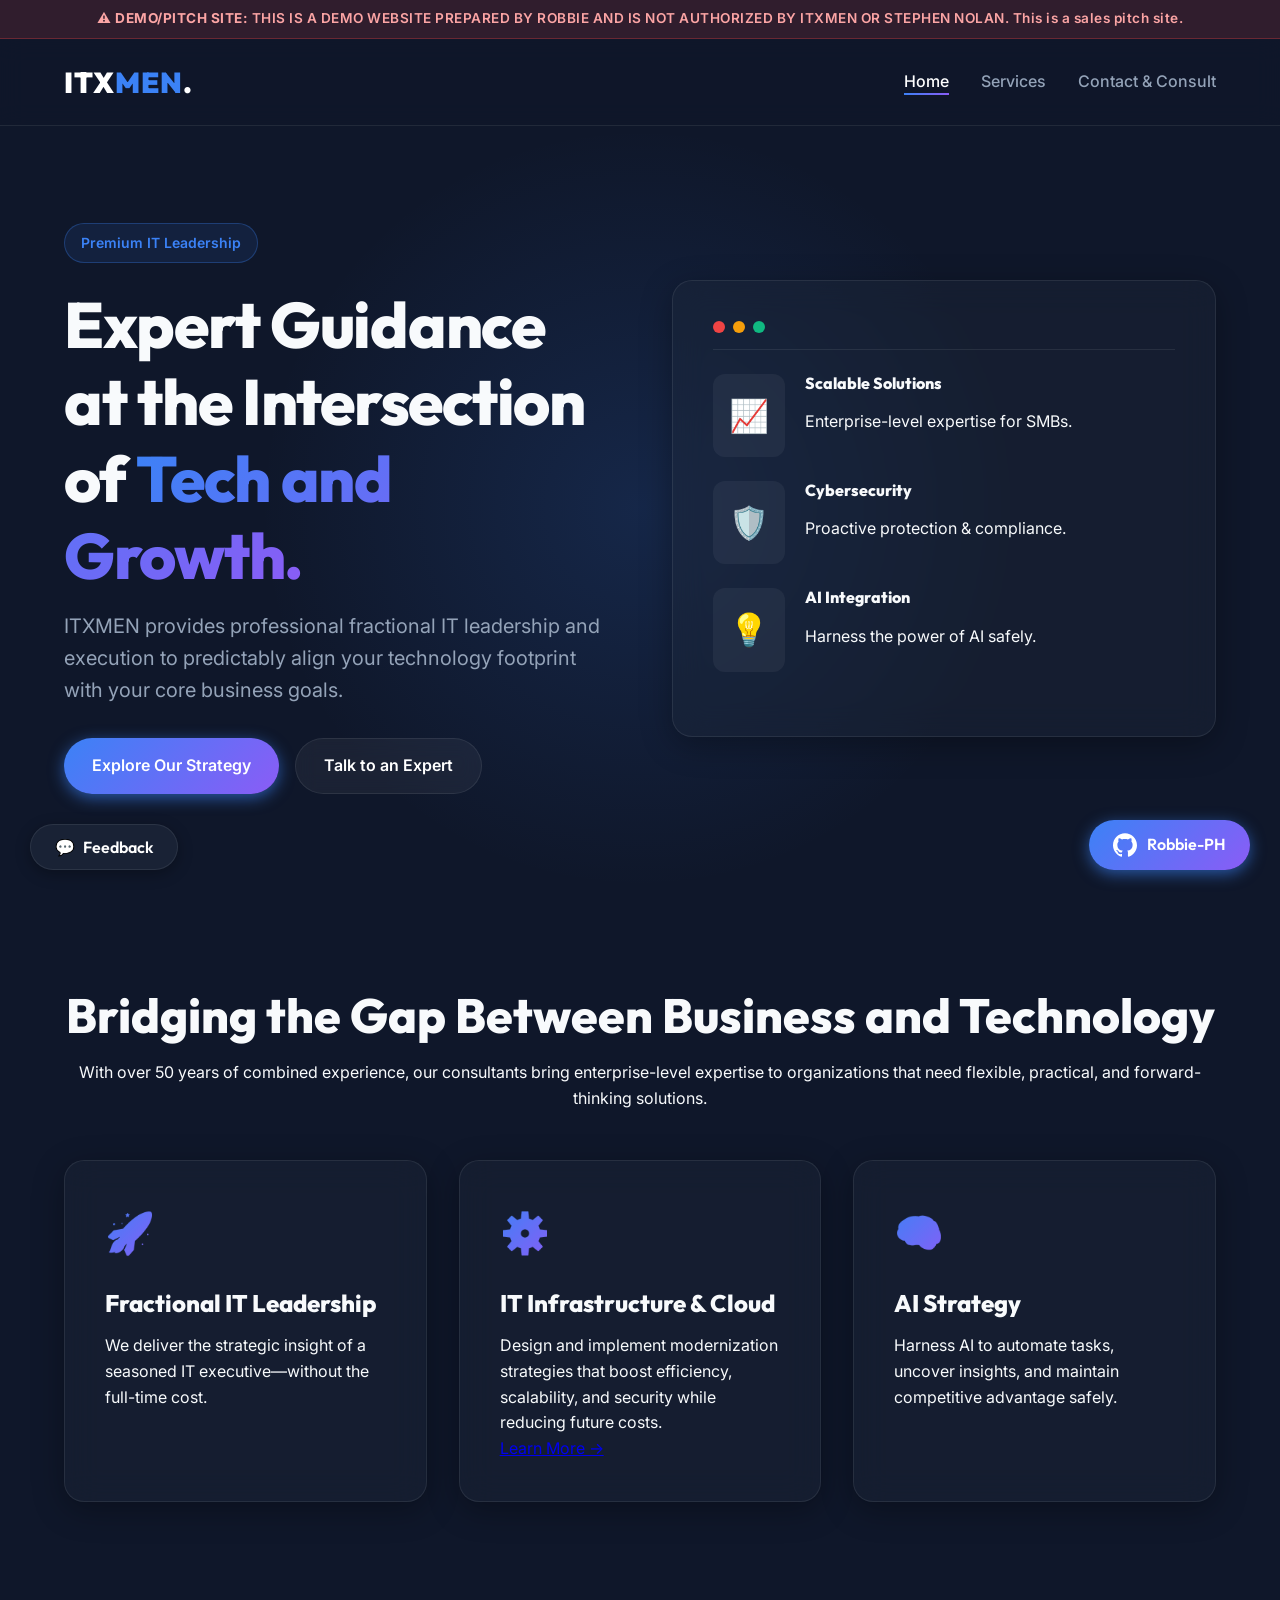
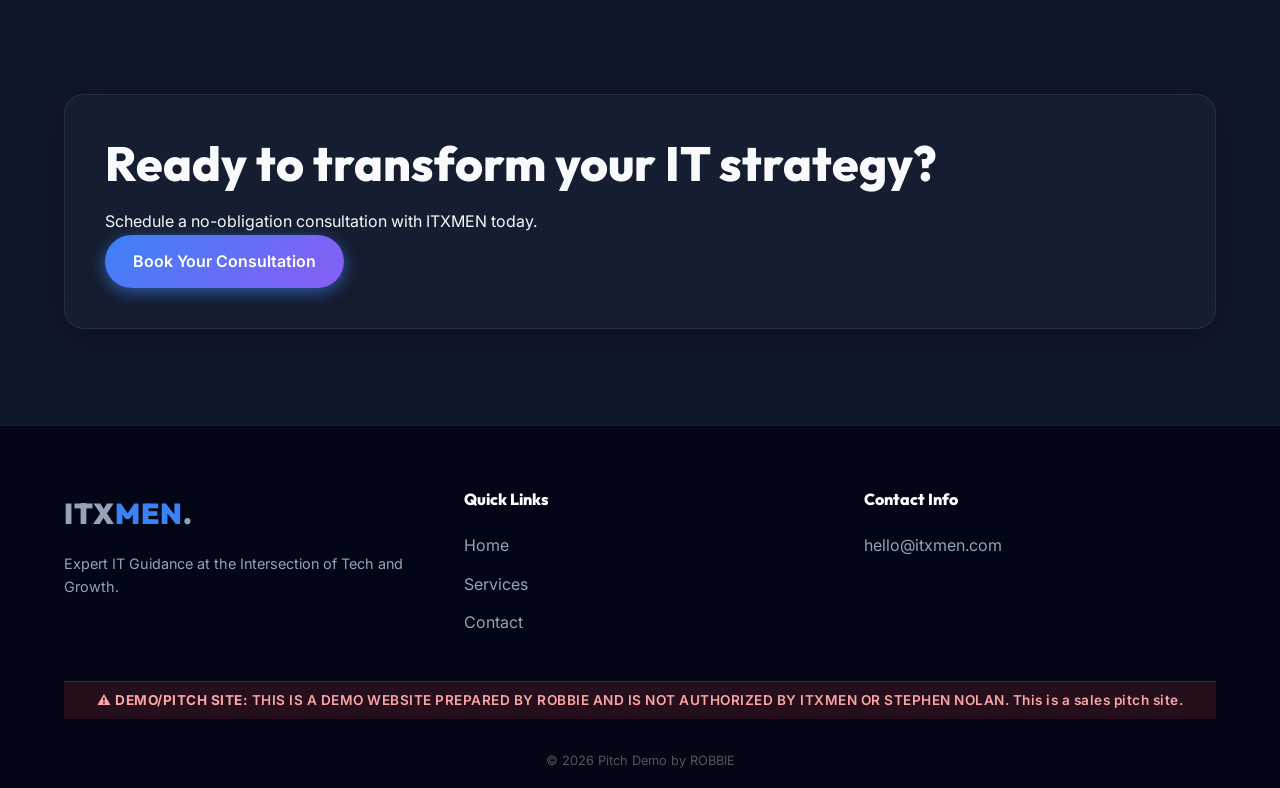
<file: v1/index.html>
<!DOCTYPE html>
<html lang="en">
<head>
    <meta charset="UTF-8">
    <meta name="viewport" content="width=device-width, initial-scale=1.0">
    <title>ITXMEN | Premium Fractional IT Strategy</title>
    <meta name="description" content="Expert IT strategy, fractional IT leadership and guidance tailored for SMB growth. Discover scalable tech solutions with ITXMEN.">
    <link rel="preconnect" href="https://fonts.googleapis.com">
    <link rel="preconnect" href="https://fonts.gstatic.com" crossorigin>
    <link href="https://fonts.googleapis.com/css2?family=Inter:wght@300;400;500;600&family=Outfit:wght@400;600;800;900&display=swap" rel="stylesheet">
    <link rel="stylesheet" href="css/styles.css">
</head>
<body>
    <!-- Unified Header injected here -->
    <div id="header-placeholder"></div>

    <main>
        <!-- Hero Section -->
        <section class="hero reveal-stagger">
            <div class="hero-bg-glow"></div>
            <div class="container hero-container">
                <div class="hero-content text-reveal">
                    <div class="badge glow-pulse">Premium IT Leadership</div>
                    <h1>Expert Guidance at the Intersection of <span class="gradient-text type-effect">Tech and Growth.</span></h1>
                    <p class="subtitle">ITXMEN provides professional fractional IT leadership and execution to predictably align your technology footprint with your core business goals.</p>
                    <div class="cta-group">
                        <a href="services.html" class="btn btn-primary">Explore Our Strategy</a>
                        <a href="contact.html" class="btn btn-secondary">Talk to an Expert</a>
                    </div>
                </div>
                <div class="hero-visual float-animation">
                    <div class="glass-panel">
                        <div class="glass-header">
                            <span class="dot red"></span><span class="dot yellow"></span><span class="dot green"></span>
                        </div>
                        <div class="glass-body">
                            <div class="stat-row">
                                <div class="stat-icon">📈</div>
                                <div>
                                    <h4>Scalable Solutions</h4>
                                    <p>Enterprise-level expertise for SMBs.</p>
                                </div>
                            </div>
                            <div class="stat-row">
                                <div class="stat-icon">🛡️</div>
                                <div>
                                    <h4>Cybersecurity</h4>
                                    <p>Proactive protection & compliance.</p>
                                </div>
                            </div>
                            <div class="stat-row">
                                <div class="stat-icon">💡</div>
                                <div>
                                    <h4>AI Integration</h4>
                                    <p>Harness the power of AI safely.</p>
                                </div>
                            </div>
                        </div>
                    </div>
                    <div class="glow-orb"></div>
                </div>
            </div>
        </section>

        <!-- What We Do Section -->
        <section class="features section-padding reveal-fade-up">
            <div class="container">
                <div class="section-heading text-center">
                    <h2>Bridging the Gap Between <span class="highlight">Business and Technology</span></h2>
                    <p>With over 50 years of combined experience, our consultants bring enterprise-level expertise to organizations that need flexible, practical, and forward-thinking solutions.</p>
                </div>

                <div class="bento-grid">
                    <div class="bento-card glass-panel hover-lift">
                        <div class="icon-wrap">🚀</div>
                        <h3>Fractional IT Leadership</h3>
                        <p>We deliver the strategic insight of a seasoned IT executive—without the full-time cost.</p>
                    </div>
                    <div class="bento-card glass-panel hover-lift bento-wide">
                        <div class="icon-wrap">⚙️</div>
                        <h3>IT Infrastructure & Cloud</h3>
                        <p>Design and implement modernization strategies that boost efficiency, scalability, and security while reducing future costs.</p>
                        <a href="services.html" class="text-link">Learn More &rarr;</a>
                    </div>
                    <div class="bento-card glass-panel hover-lift">
                        <div class="icon-wrap">🧠</div>
                        <h3>AI Strategy</h3>
                        <p>Harness AI to automate tasks, uncover insights, and maintain competitive advantage safely.</p>
                    </div>
                </div>
            </div>
        </section>

        <!-- CTA Section -->
        <section class="cta-section section-padding reveal-fade-up">
            <div class="container cta-container glass-panel accent-border">
                <h2>Ready to transform your IT strategy?</h2>
                <p>Schedule a no-obligation consultation with ITXMEN today.</p>
                <a href="contact.html" class="btn btn-primary large">Book Your Consultation</a>
            </div>
        </section>
    </main>

    <!-- Unified Footer injected here -->
    <div id="footer-placeholder"></div>

    <script src="js/main.js"></script>
</body>
</html>
</file>
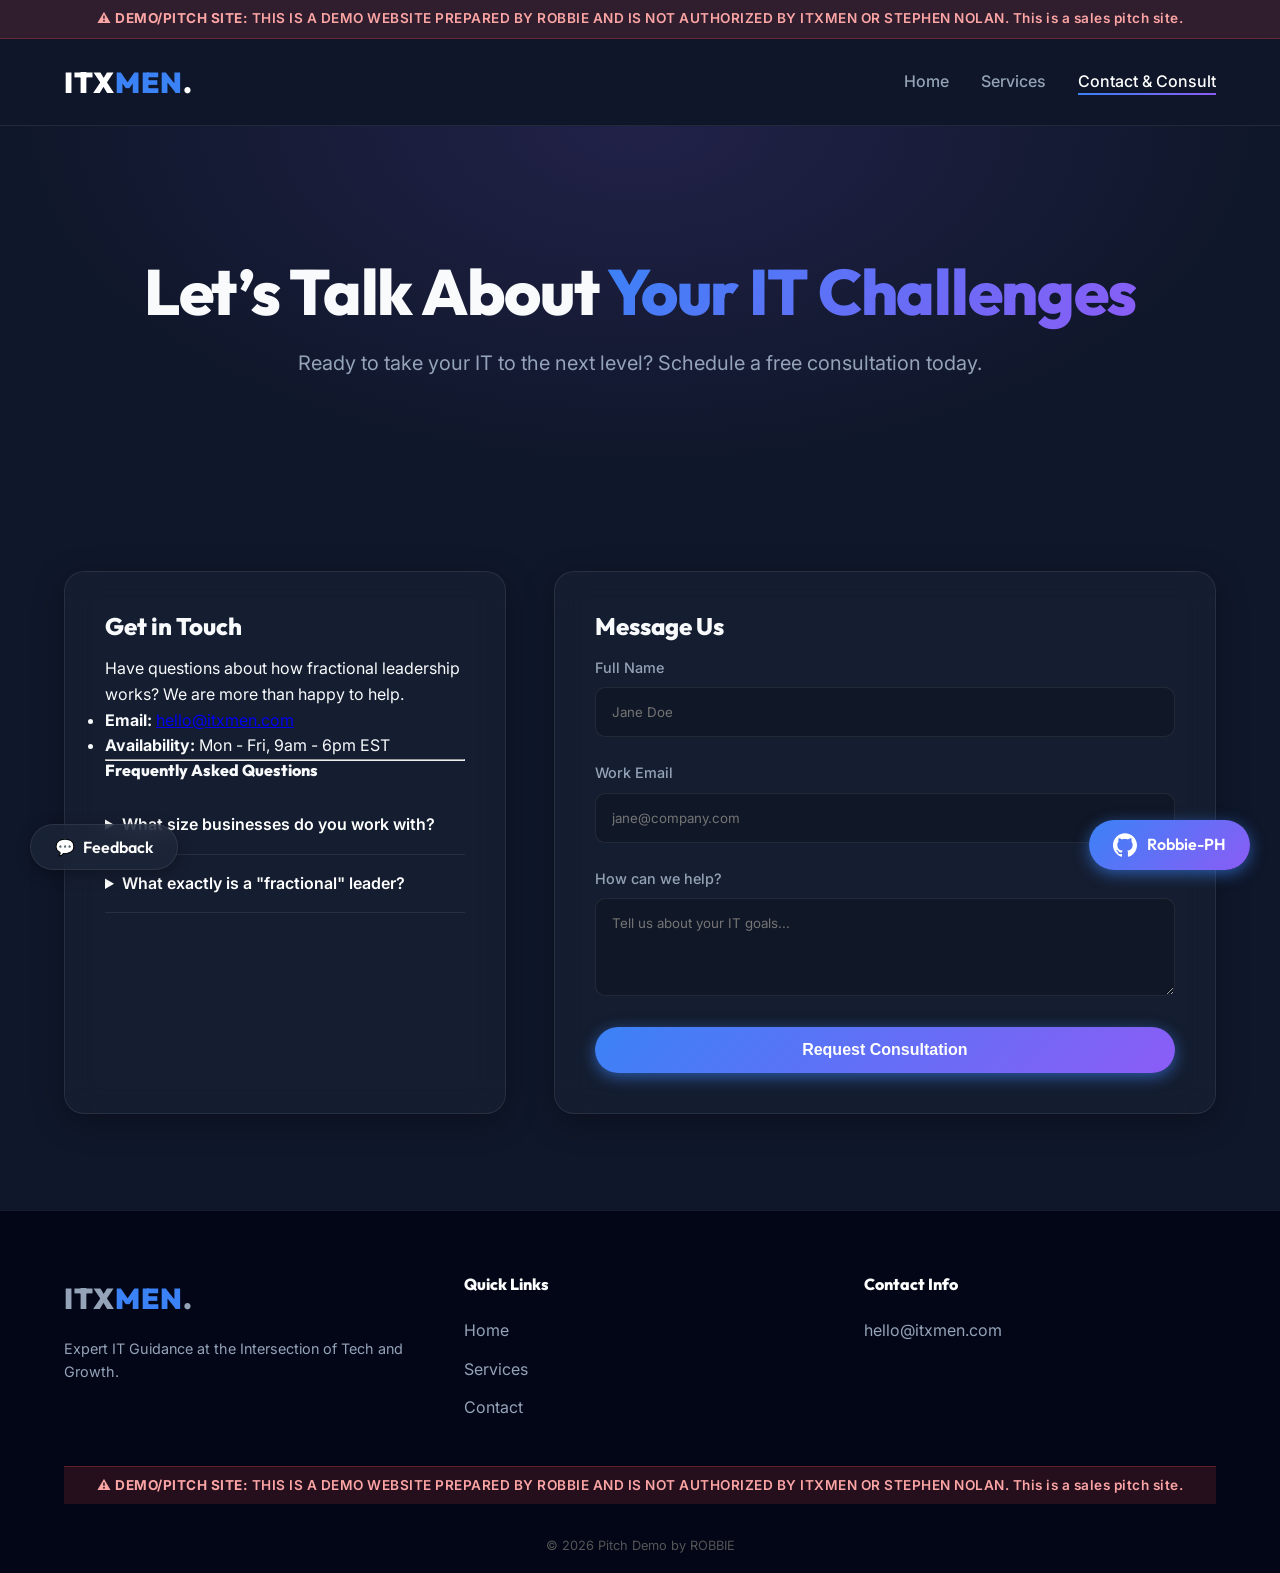
<file: v1/contact.html>
<!DOCTYPE html>
<html lang="en">
<head>
    <meta charset="UTF-8">
    <meta name="viewport" content="width=device-width, initial-scale=1.0">
    <title>Contact & ROI | ITXMEN</title>
    <meta name="description" content="Get in touch with ITXMEN to discuss your IT challenges. Secure your technology footprint today.">
    <link rel="preconnect" href="https://fonts.googleapis.com">
    <link rel="preconnect" href="https://fonts.gstatic.com" crossorigin>
    <link href="https://fonts.googleapis.com/css2?family=Inter:wght@300;400;500;600&family=Outfit:wght@400;600;800;900&display=swap" rel="stylesheet">
    <link rel="stylesheet" href="css/styles.css">
</head>
<body>
    <div id="header-placeholder"></div>

    <main>
        <section class="page-header reveal-fade-up">
            <div class="container text-center">
                <h1>Let’s Talk About <span class="gradient-text">Your IT Challenges</span></h1>
                <p class="subtitle max-w-lg mx-auto">Ready to take your IT to the next level? Schedule a free consultation today.</p>
            </div>
        </section>

        <section class="contact-section section-padding reveal-fade-up">
            <div class="container grid-2">
                <!-- Contact Info -->
                <div class="contact-info glass-panel">
                    <h3>Get in Touch</h3>
                    <p>Have questions about how fractional leadership works? We are more than happy to help.</p>
                    <ul class="contact-methods">
                        <li><strong>Email:</strong> <a href="mailto:hello@itxmen.com" class="text-link">hello@itxmen.com</a></li>
                        <li><strong>Availability:</strong> Mon - Fri, 9am - 6pm EST</li>
                    </ul>
                    <hr class="separator">
                    <h4>Frequently Asked Questions</h4>
                    <details class="faq-item">
                        <summary>What size businesses do you work with?</summary>
                        <p>We work with startups, mid-sized companies, and large enterprises across healthcare, finance, retail, and more.</p>
                    </details>
                    <details class="faq-item">
                        <summary>What exactly is a "fractional" leader?</summary>
                        <p>A fractional leader gives you the expertise of a C-level executive on a part-time basis, saving you overhead costs while delivering high-impact strategy.</p>
                    </details>
                </div>

                <!-- Contact Form -->
                <div class="contact-form-wrapper glass-panel">
                    <h3>Message Us</h3>
                    <form class="styled-form" onsubmit="event.preventDefault(); alert('Demo Form Submitted!');">
                        <div class="form-group">
                            <label for="name">Full Name</label>
                            <input type="text" id="name" required placeholder="Jane Doe">
                        </div>
                        <div class="form-group">
                            <label for="email">Work Email</label>
                            <input type="email" id="email" required placeholder="jane@company.com">
                        </div>
                        <div class="form-group">
                            <label for="message">How can we help?</label>
                            <textarea id="message" rows="4" required placeholder="Tell us about your IT goals..."></textarea>
                        </div>
                        <button type="submit" class="btn btn-primary w-full">Request Consultation</button>
                    </form>
                </div>
            </div>
        </section>
    </main>

    <div id="footer-placeholder"></div>

    <script src="js/main.js"></script>
</body>
</html>
</file>
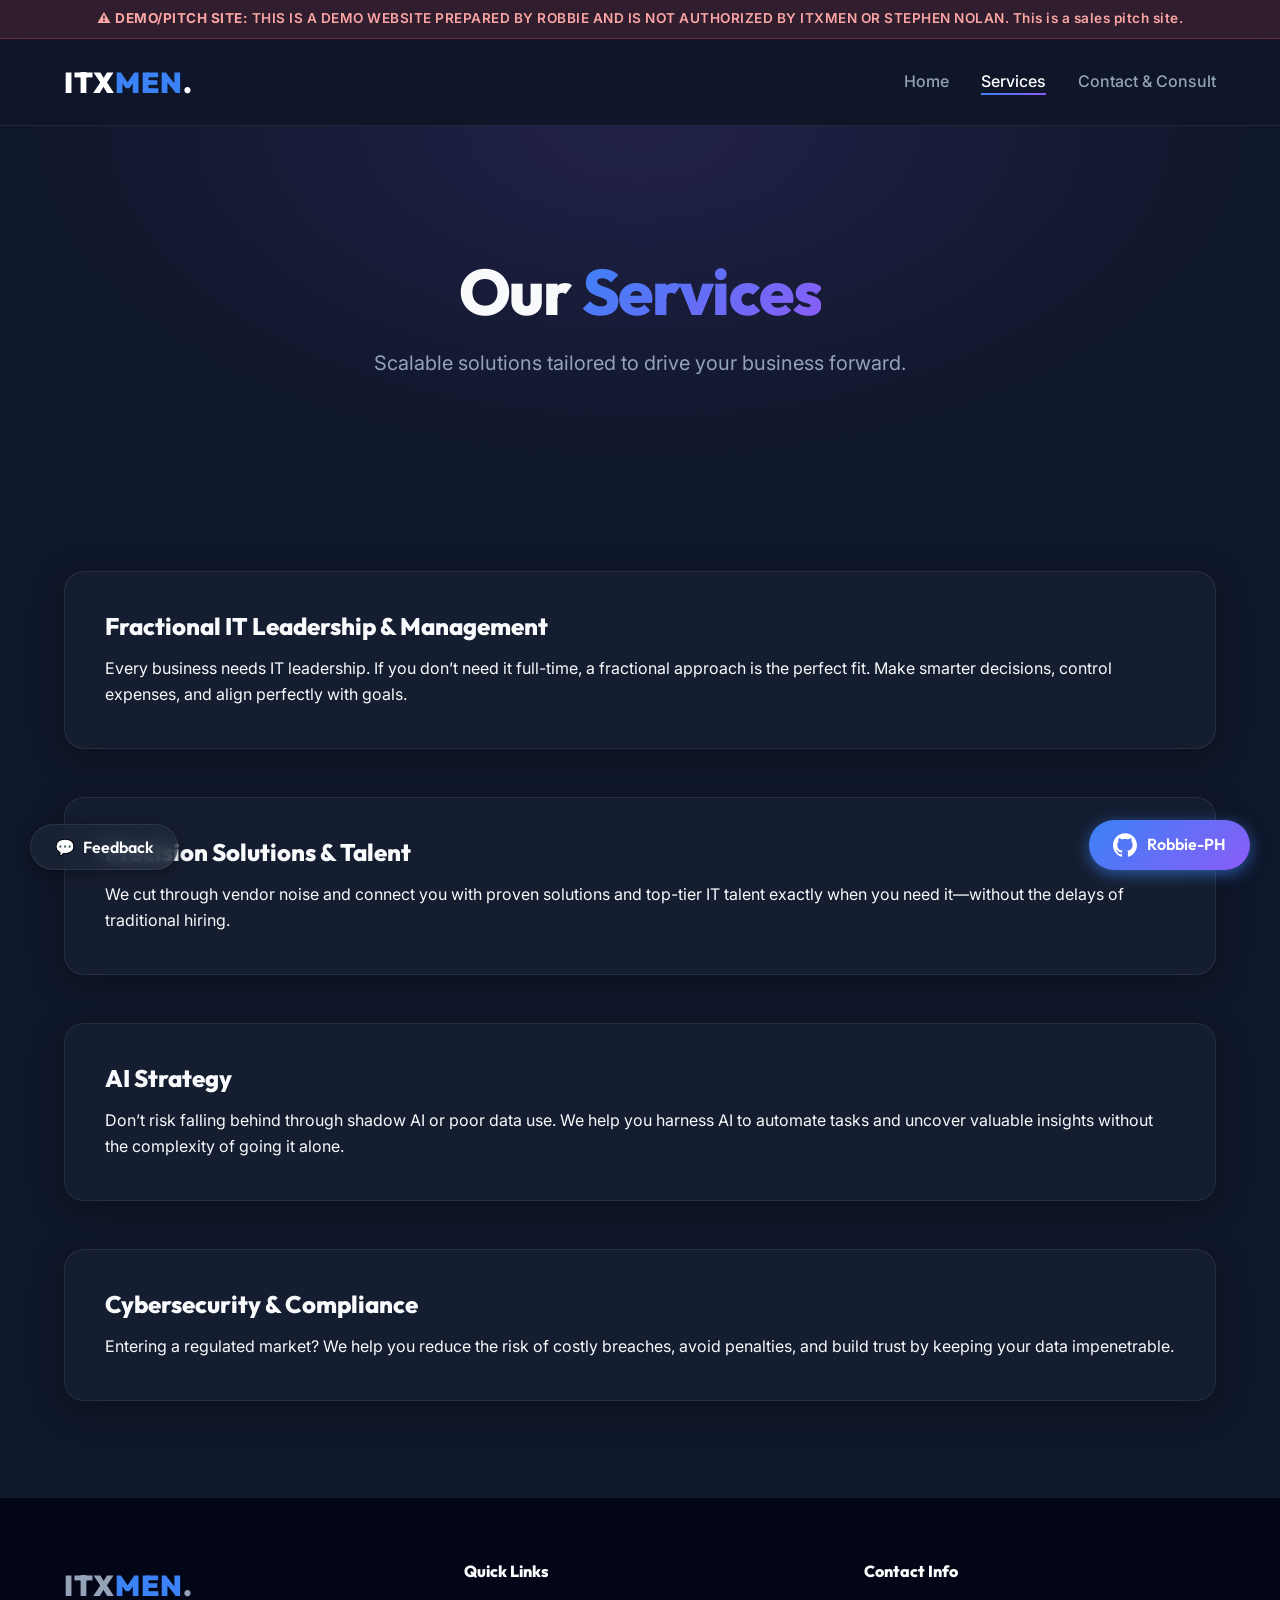
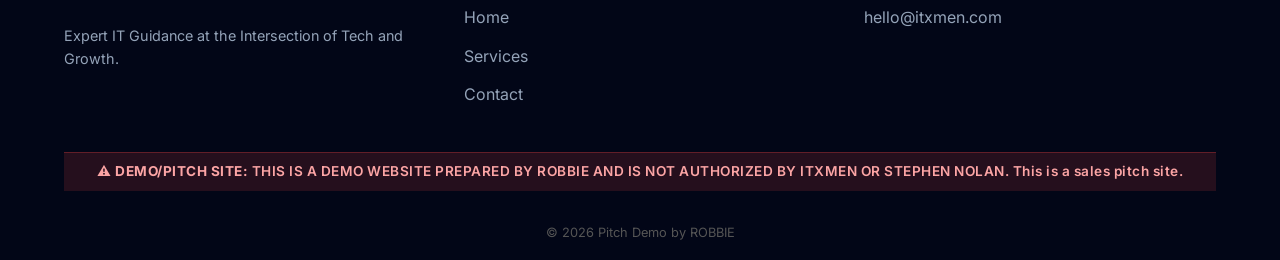
<file: v1/services.html>
<!DOCTYPE html>
<html lang="en">
<head>
    <meta charset="UTF-8">
    <meta name="viewport" content="width=device-width, initial-scale=1.0">
    <title>Services | ITXMEN Strategy</title>
    <meta name="description" content="Explore our Fractional IT services, Cloud Strategy, Cybersecurity, AI Blueprints and more.">
    <link rel="preconnect" href="https://fonts.googleapis.com">
    <link rel="preconnect" href="https://fonts.gstatic.com" crossorigin>
    <link href="https://fonts.googleapis.com/css2?family=Inter:wght@300;400;500;600&family=Outfit:wght@400;600;800;900&display=swap" rel="stylesheet">
    <link rel="stylesheet" href="css/styles.css">
</head>
<body>
    <div id="header-placeholder"></div>

    <main>
        <section class="page-header reveal-fade-up">
            <div class="container text-center">
                <h1>Our <span class="gradient-text">Services</span></h1>
                <p class="subtitle max-w-lg mx-auto">Scalable solutions tailored to drive your business forward.</p>
            </div>
        </section>

        <section class="services-list section-padding reveal-stagger">
            <div class="container flex-column gap-lg">
                
                <div class="service-row glass-panel hover-glow">
                    <div class="service-content">
                        <h3>Fractional IT Leadership & Management</h3>
                        <p>Every business needs IT leadership. If you don’t need it full-time, a fractional approach is the perfect fit. Make smarter decisions, control expenses, and align perfectly with goals.</p>
                    </div>
                </div>

                <div class="service-row glass-panel hover-glow reverse">
                    <div class="service-content">
                        <h3>Precision Solutions & Talent</h3>
                        <p>We cut through vendor noise and connect you with proven solutions and top-tier IT talent exactly when you need it—without the delays of traditional hiring.</p>
                    </div>
                </div>

                <div class="service-row glass-panel hover-glow">
                    <div class="service-content">
                        <h3>AI Strategy</h3>
                        <p>Don’t risk falling behind through shadow AI or poor data use. We help you harness AI to automate tasks and uncover valuable insights without the complexity of going it alone.</p>
                    </div>
                </div>

                <div class="service-row glass-panel hover-glow reverse">
                    <div class="service-content">
                        <h3>Cybersecurity & Compliance</h3>
                        <p>Entering a regulated market? We help you reduce the risk of costly breaches, avoid penalties, and build trust by keeping your data impenetrable.</p>
                    </div>
                </div>

            </div>
        </section>
    </main>

    <div id="footer-placeholder"></div>

    <script src="js/main.js"></script>
</body>
</html>
</file>
<file: v1/css/styles.css>
:root {
  --bg-dark: #0f172a;
  --bg-darker: #020617;
  --bg-card: rgba(30, 41, 59, 0.4);
  --text-main: #f8fafc;
  --text-muted: #94a3b8;
  --primary: #3b82f6;
  --primary-glow: rgba(59, 130, 246, 0.6);
  --accent: #8b5cf6;
  --accent-glow: rgba(139, 92, 246, 0.6);
  --gradient: linear-gradient(135deg, var(--primary), var(--accent));
  --font-body: 'Inter', sans-serif;
  --font-heading: 'Outfit', sans-serif;
  
  --transition: all 0.4s cubic-bezier(0.4, 0, 0.2, 1);
  --border-light: rgba(255, 255, 255, 0.08);
}

/* Reset & Scaffolding */
* {
  margin: 0;
  padding: 0;
  box-sizing: border-box;
}

body {
  font-family: var(--font-body);
  background-color: var(--bg-dark);
  color: var(--text-main);
  line-height: 1.6;
  overflow-x: hidden;
  position: relative;
}

/* Typography Utilities */
h1, h2, h3, h4, h5, h6 {
  font-family: var(--font-heading);
  font-weight: 800;
  line-height: 1.2;
  margin-bottom: 1rem;
}

h1 { font-size: clamp(2.5rem, 5vw, 4.5rem); letter-spacing: -0.02em; }
h2 { font-size: clamp(2rem, 4vw, 3rem); }
h3 { font-size: 1.5rem; }

.subtitle {
  font-size: 1.25rem;
  color: var(--text-muted);
  max-width: 600px;
  margin-bottom: 2rem;
}

.gradient-text {
  background: var(--gradient);
  -webkit-background-clip: text;
  -webkit-text-fill-color: transparent;
  background-clip: text;
}

.text-center { text-align: center; }
.mx-auto { margin-left: auto; margin-right: auto; }
.max-w-lg { max-width: 800px; }

/* Disclaimer Banner */
.disclaimer-banner {
  background: rgba(239, 68, 68, 0.15);
  border-bottom: 1px solid rgba(239, 68, 68, 0.3);
  color: #fca5a5;
  text-align: center;
  padding: 0.5rem 1rem;
  font-size: 0.85rem;
  font-weight: 600;
  letter-spacing: 0.5px;
  position: relative;
  z-index: 100;
}
.footer-disclaimer {
  border-bottom: none;
  border-top: 1px solid rgba(239, 68, 68, 0.3);
  margin-top: 2rem;
}

/* Header & Nav */
.site-header {
  position: sticky;
  top: 0;
  z-index: 99;
  backdrop-filter: blur(12px);
  background: rgba(15, 23, 42, 0.8);
  border-bottom: 1px solid var(--border-light);
  transition: var(--transition);
}

.nav-container {
  display: flex;
  justify-content: space-between;
  align-items: center;
  padding: 1.25rem 5%;
  max-width: 1400px;
  margin: 0 auto;
}

.logo {
  font-family: var(--font-heading);
  font-size: 1.8rem;
  font-weight: 900;
  color: #fff;
  text-decoration: none;
  letter-spacing: 1px;
}
.logo span { color: var(--primary); }

.nav-links {
  display: flex;
  gap: 2rem;
  list-style: none;
}

.nav-links a {
  color: var(--text-muted);
  text-decoration: none;
  font-weight: 500;
  transition: var(--transition);
  position: relative;
}

.nav-links a:hover, .nav-links a.active {
  color: #fff;
}

.nav-links a::after {
  content: '';
  position: absolute;
  bottom: -4px;
  left: 0;
  width: 0%;
  height: 2px;
  background: var(--gradient);
  transition: width 0.3s ease;
}

.nav-links a:hover::after, .nav-links a.active::after {
  width: 100%;
}

/* Buttons */
.btn {
  display: inline-flex;
  align-items: center;
  justify-content: center;
  padding: 0.875rem 1.75rem;
  border-radius: 50px;
  font-weight: 600;
  text-decoration: none;
  transition: var(--transition);
  cursor: pointer;
  border: none;
  font-size: 1rem;
}

.btn-primary {
  background: var(--gradient);
  color: #fff;
  box-shadow: 0 4px 15px var(--primary-glow);
}

.btn-primary:hover {
  transform: translateY(-2px);
  box-shadow: 0 8px 25px var(--primary-glow);
}

.btn-secondary {
  background: rgba(255, 255, 255, 0.05);
  color: #fff;
  border: 1px solid var(--border-light);
  backdrop-filter: blur(10px);
}

.btn-secondary:hover {
  background: rgba(255, 255, 255, 0.1);
  transform: translateY(-2px);
}

.cta-group {
  display: flex;
  gap: 1rem;
  margin-top: 2rem;
}

/* Layout Utilities */
.container {
  width: 90%;
  max-width: 1200px;
  margin: 0 auto;
}

.section-padding {
  padding: 6rem 0;
}

/* Glassmorphism Panels */
.glass-panel {
  background: var(--bg-card);
  backdrop-filter: blur(16px);
  -webkit-backdrop-filter: blur(16px);
  border: 1px solid var(--border-light);
  border-radius: 20px;
  padding: 2.5rem;
  box-shadow: 0 8px 32px rgba(0, 0, 0, 0.3);
  transition: var(--transition);
}

/* Hero Section */
.hero {
  position: relative;
  min-height: 85vh;
  display: flex;
  align-items: center;
  overflow: hidden;
  padding: 4rem 0;
}

.hero-bg-glow {
  position: absolute;
  top: 50%;
  left: 50%;
  transform: translate(-50%, -50%);
  width: 60vw;
  height: 60vw;
  background: radial-gradient(circle, rgba(59,130,246,0.15) 0%, rgba(15,23,42,0) 70%);
  z-index: -1;
  pointer-events: none;
}

.hero-container {
  display: grid;
  grid-template-columns: 1fr 1fr;
  gap: 4rem;
  align-items: center;
}

.badge {
  display: inline-block;
  padding: 0.5rem 1rem;
  background: rgba(59, 130, 246, 0.1);
  color: var(--primary);
  border: 1px solid rgba(59, 130, 246, 0.3);
  border-radius: 50px;
  font-size: 0.875rem;
  font-weight: 600;
  margin-bottom: 1.5rem;
}

/* Animations */
@keyframes float {
  0% { transform: translateY(0px); }
  50% { transform: translateY(-20px); }
  100% { transform: translateY(0px); }
}

@keyframes pulseGlow {
  0% { box-shadow: 0 0 0 0 var(--primary-glow); }
  70% { box-shadow: 0 0 0 15px rgba(59, 130, 246, 0); }
  100% { box-shadow: 0 0 0 0 rgba(59, 130, 246, 0); }
}

.float-animation {
  animation: float 6s ease-in-out infinite;
}

.glow-pulse {
  animation: pulseGlow 2s infinite;
}

/* Hero Visual Details */
.glass-header {
  border-bottom: 1px solid var(--border-light);
  padding-bottom: 1rem;
  margin-bottom: 1.5rem;
  display: flex;
  gap: 8px;
}
.dot { width: 12px; height: 12px; border-radius: 50%; display: inline-block; }
.dot.red { background: #ef4444; }
.dot.yellow { background: #f59e0b; }
.dot.green { background: #10b981; }

.stat-row {
  display: flex;
  gap: 1.25rem;
  margin-bottom: 1.5rem;
  align-items: flex-start;
}
.stat-icon {
  font-size: 2rem;
  background: rgba(255,255,255,0.05);
  padding: 1rem;
  border-radius: 12px;
}

/* Features grid */
.bento-grid {
  display: grid;
  grid-template-columns: repeat(auto-fit, minmax(300px, 1fr));
  gap: 2rem;
  margin-top: 3rem;
}

.icon-wrap {
  font-size: 2.5rem;
  margin-bottom: 1.5rem;
  background: var(--gradient);
  -webkit-background-clip: text;
  -webkit-text-fill-color: transparent;
  display: inline-block;
}

.hover-lift:hover {
  transform: translateY(-10px);
  border-color: rgba(139, 92, 246, 0.4);
  box-shadow: 0 15px 40px rgba(0, 0, 0, 0.4);
}

/* Services List */
.flex-column { display: flex; flex-direction: column; }
.gap-lg { gap: 3rem; }
.service-row {
  display: flex;
  align-items: center;
  position: relative;
  overflow: hidden;
}
.service-row::before {
  content: '';
  position: absolute;
  top: 0; left: 0; width: 4px; height: 100%;
  background: var(--gradient);
  opacity: 0;
  transition: var(--transition);
}
.service-row:hover::before { opacity: 1; }

.page-header {
  padding: 8rem 0 4rem;
  background: radial-gradient(ellipse at top, rgba(139,92,246,0.15) 0%, var(--bg-dark) 70%);
}

/* Contact Page */
.grid-2 { display: grid; grid-template-columns: 1fr 1.5fr; gap: 3rem; }
.styled-form .form-group { margin-bottom: 1.5rem; }
.styled-form label {
  display: block; margin-bottom: 0.5rem; color: var(--text-muted); font-weight: 500; font-size: 0.9rem;
}
.styled-form input, .styled-form textarea {
  width: 100%;
  padding: 1rem;
  background: rgba(0, 0, 0, 0.2);
  border: 1px solid var(--border-light);
  border-radius: 10px;
  color: #fff;
  font-family: inherit;
  transition: var(--transition);
}
.styled-form input:focus, .styled-form textarea:focus {
  outline: none;
  border-color: var(--primary);
  box-shadow: 0 0 0 3px rgba(59, 130, 246, 0.2);
}
.w-full { width: 100%; }

.faq-item {
  border-bottom: 1px solid var(--border-light);
  padding: 1rem 0;
}
.faq-item summary {
  font-weight: 600;
  cursor: pointer;
  color: #fff;
}
.faq-item p { margin-top: 1rem; color: var(--text-muted); font-size: 0.95rem; }

/* scroll reveal classes */
.reveal-fade-up, .reveal-stagger {
  opacity: 0;
  transform: translateY(40px);
  transition: all 0.8s cubic-bezier(0.5, 0, 0, 1);
}

.reveal-fade-up.active, .reveal-stagger.active {
  opacity: 1;
  transform: translateY(0);
}

/* Footer */
.site-footer {
  background: var(--bg-darker);
  border-top: 1px solid var(--border-light);
  padding: 4rem 5% 1rem;
}
.footer-grid {
  display: grid;
  grid-template-columns: repeat(auto-fit, minmax(200px, 1fr));
  gap: 3rem;
  max-width: 1200px;
  margin: 0 auto;
}
.footer-col h4 { color: #fff; margin-bottom: 1.5rem; }
.footer-col ul { list-style: none; }
.footer-col a { color: var(--text-muted); text-decoration: none; display: block; margin-bottom: 0.8rem; transition: var(--transition); }
.footer-col a:hover { color: var(--primary); padding-left: 5px; }

/* Media Queries */
@media (max-width: 900px) {
  .hero-container, .grid-2 { grid-template-columns: 1fr; text-align: center; }
  .cta-group { justify-content: center; }
  .nav-links { display: none; } /* Simple mobile hide for demo */
}

/* Animated GitHub Link */
.github-float {
  position: fixed;
  bottom: 30px;
  right: 30px;
  z-index: 9999;
  display: flex;
  align-items: center;
  justify-content: center;
  gap: 10px;
  padding: 12px 24px;
  background: var(--gradient);
  color: #fff;
  text-decoration: none;
  border-radius: 50px;
  font-family: var(--font-heading);
  font-weight: 600;
  font-size: 1rem;
  box-shadow: 0 4px 15px var(--primary-glow);
  animation: floatAndPulse 4s ease-in-out infinite;
  transition: all 0.3s ease;
  overflow: hidden;
}

.github-float::before {
  content: '';
  position: absolute;
  top: 0; left: -100%; width: 100%; height: 100%;
  background: linear-gradient(90deg, transparent, rgba(255,255,255,0.2), transparent);
  transition: all 0.5s ease;
}

.github-float:hover::before {
  left: 100%;
  transition: all 0.5s ease;
}

.github-float:hover {
  transform: translateY(-5px) scale(1.05);
  box-shadow: 0 8px 25px var(--accent-glow);
}

.github-icon {
  width: 24px;
  height: 24px;
  fill: currentColor;
}

@keyframes floatAndPulse {
  0% { transform: translateY(0) scale(1); box-shadow: 0 0 0 0 var(--primary-glow); }
  50% { transform: translateY(-10px) scale(1.02); box-shadow: 0 0 0 10px rgba(59, 130, 246, 0); }
  100% { transform: translateY(0) scale(1); box-shadow: 0 0 0 0 rgba(59, 130, 246, 0); }
}

@media (max-width: 768px) {
  .github-float {
    bottom: 20px;
    right: 20px;
    padding: 10px 20px;
    font-size: 0.9rem;
  }
}

/* Feedback Widget */
.feedback-float {
  position: fixed;
  bottom: 30px;
  left: 30px;
  z-index: 9998;
  display: flex;
  align-items: center;
  gap: 8px;
  padding: 12px 24px;
  background: rgba(30, 41, 59, 0.7);
  backdrop-filter: blur(10px);
  -webkit-backdrop-filter: blur(10px);
  border: 1px solid var(--border-light);
  color: #fff;
  border-radius: 50px;
  font-family: var(--font-heading);
  font-weight: 600;
  font-size: 1rem;
  cursor: pointer;
  box-shadow: 0 4px 15px rgba(0,0,0,0.3);
  transition: var(--transition);
}

.feedback-float:hover {
  background: var(--bg-card);
  transform: translateY(-5px);
  box-shadow: 0 8px 25px rgba(0,0,0,0.5);
  border-color: rgba(255,255,255,0.2);
}

.feedback-overlay {
  position: fixed;
  top: 0; left: 0; width: 100%; height: 100%;
  background: rgba(2, 6, 23, 0.8);
  backdrop-filter: blur(5px);
  z-index: 10000;
  display: flex;
  align-items: center;
  justify-content: center;
  opacity: 0;
  visibility: hidden;
  transition: opacity 0.4s ease, visibility 0.4s ease;
}

.feedback-overlay.visible {
  opacity: 1;
  visibility: visible;
}

.feedback-overlay .feedback-panel {
  position: relative;
  width: 90%;
  max-width: 450px;
  transform: translateY(30px) scale(0.95);
  transition: transform 0.4s cubic-bezier(0.4, 0, 0.2, 1);
}

.feedback-overlay.visible .feedback-panel {
  transform: translateY(0) scale(1);
}

.close-btn {
  position: absolute;
  top: 15px;
  right: 20px;
  background: none;
  border: none;
  color: var(--text-muted);
  font-size: 1.8rem;
  cursor: pointer;
  transition: var(--transition);
}

.close-btn:hover {
  color: #fff;
  transform: rotate(90deg);
}

#feedback-success {
  text-align: center;
  padding: 2rem 0;
}

#feedback-success h4 {
  color: #10b981;
  margin-bottom: 0.5rem;
  font-size: 1.5rem;
}

.success-icon {
  font-size: 3rem;
  margin-bottom: 1rem;
}

.success-anim .success-icon {
  animation: floatAndPulse 2s ease-in-out infinite;
}

.hidden {
  display: none !important;
}

/* Base override for feedback select */
.styled-form select {
  width: 100%;
  padding: 1rem;
  background: rgba(0, 0, 0, 0.2);
  border: 1px solid var(--border-light);
  border-radius: 10px;
  color: #fff;
  font-family: inherit;
  transition: var(--transition);
  appearance: none;
}
.styled-form select:focus {
  outline: none;
  border-color: var(--primary);
  box-shadow: 0 0 0 3px rgba(59, 130, 246, 0.2);
}
.styled-form select option {
  background: var(--bg-dark);
  color: #fff;
}

@media (max-width: 768px) {
  .feedback-float {
    bottom: 20px;
    left: 20px;
    padding: 10px 20px;
    font-size: 0.9rem;
  }
}
</file>
